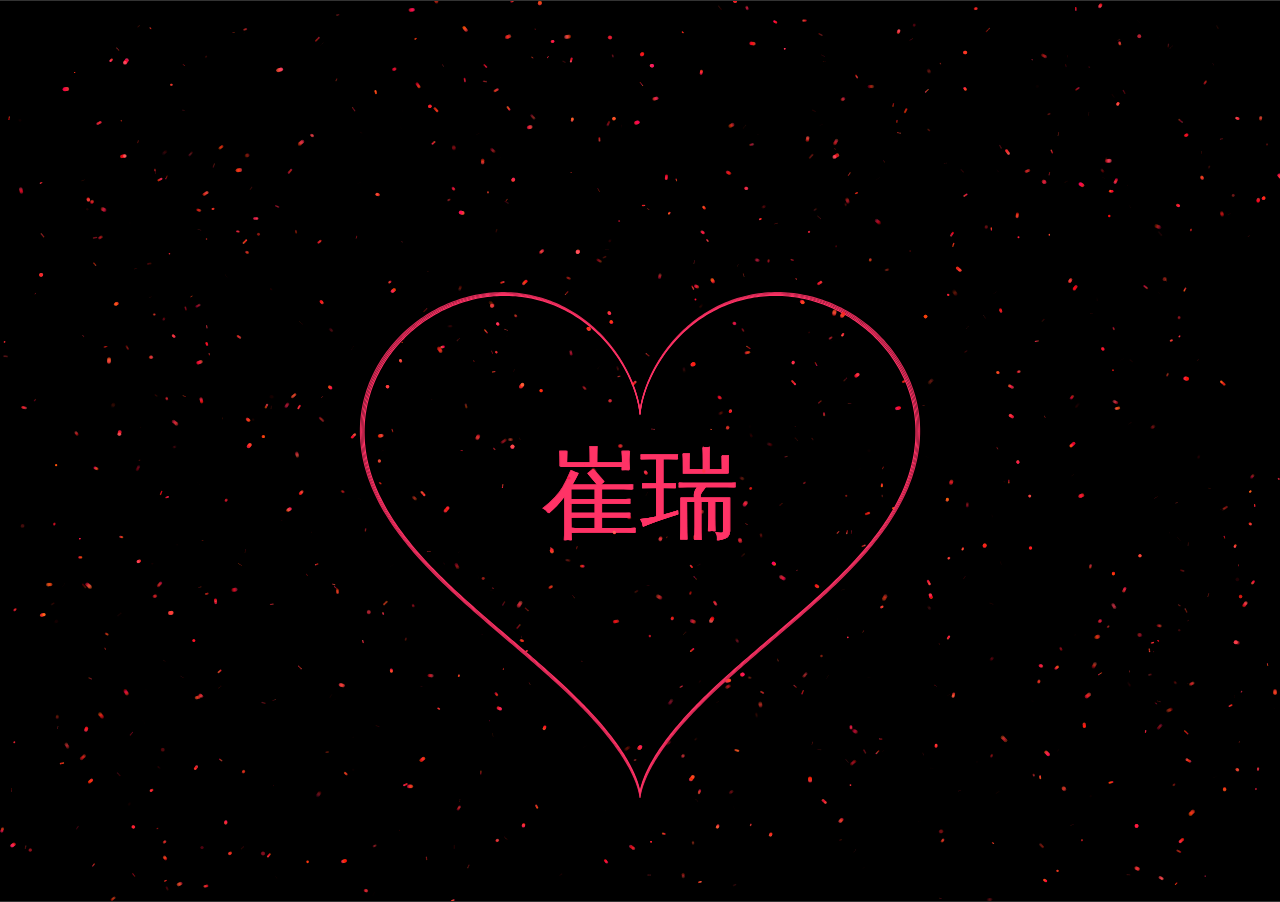
<file: love.html>
<!DOCTYPE html>
<html>
  <head>
    <title>跳动的粒子爱心 - 崔瑞</title>
    <style>
      body {
        margin: 0;
        overflow: hidden;
        background: #000;
        display: flex;
        justify-content: center;
        align-items: center;
        min-height: 100vh;
      }
      canvas {
        border: 1px solid #333;
      }
    </style>
  </head>
  <body>
    <canvas id="heartCanvas"></canvas>

    <script>
      const canvas = document.getElementById("heartCanvas");
      const ctx = canvas.getContext("2d");

      // 设置画布尺寸
      function resizeCanvas() {
        canvas.width = window.innerWidth;
        canvas.height = window.innerHeight;
      }
      resizeCanvas();
      window.addEventListener("resize", resizeCanvas);

      // 粒子参数
      const particles = [];
      const particleCount = 1000;

      // 爱心动画参数
      let heartScale = 1;
      let scaleDirection = 1;
      const scaleSpeed = 0.005;
      const maxScale = 1.2;
      const minScale = 0.9;

      // 文字参数
      const text = "崔瑞";
      const textColor = "#ff3366";
      const minFontSize = 50; // 最小字体大小
      const maxFontSize = 100; // 最大字体大小

      // 粒子类
      class Particle {
        constructor() {
          this.reset();
        }

        reset() {
          this.x = Math.random() * canvas.width;
          this.y = Math.random() * canvas.height;
          this.vx = (Math.random() - 0.5) * 2;
          this.vy = (Math.random() - 0.5) * 2;
          this.radius = Math.random() * 2;
          this.life = 1;
          this.decay = 0.001 + Math.random() * 0.02;
        }

        update() {
          this.x += this.vx;
          this.y += this.vy;
          this.life -= this.decay;

          if (this.life <= 0) {
            this.reset();
          }
        }

        draw() {
          ctx.beginPath();
          ctx.arc(this.x, this.y, this.radius, 0, Math.PI * 2);
          ctx.fillStyle = `rgba(255, ${Math.random() * 100}, ${
            Math.random() * 100
          }, ${this.life})`;
          ctx.fill();
        }
      }

      // 创建粒子
      for (let i = 0; i < particleCount; i++) {
        particles.push(new Particle());
      }

      // 更新爱心缩放
      function updateHeartScale() {
        heartScale += scaleDirection * scaleSpeed;

        if (heartScale > maxScale || heartScale < minScale) {
          scaleDirection *= -1;
        }
      }

      // 绘制爱心形状
      function drawHeart() {
        ctx.save();
        ctx.translate(canvas.width / 2, canvas.height / 2 + 50);
        ctx.scale(heartScale, heartScale);
        ctx.translate(-canvas.width / 2, -canvas.height / 2 - 50);

        ctx.beginPath();
        for (let t = 0; t < 2 * Math.PI; t += 0.01) {
          const x = 16 * Math.pow(Math.sin(t), 3);
          const y = -(
            13 * Math.cos(t) -
            5 * Math.cos(2 * t) -
            2 * Math.cos(3 * t) -
            Math.cos(4 * t)
          );

          const scale = 15;
          const offsetX = canvas.width / 2;
          const offsetY = canvas.height / 2 + 50;

          ctx.lineTo(x * scale + offsetX, y * scale + offsetY);
        }
        ctx.closePath();
        ctx.strokeStyle = textColor;
        ctx.stroke();
        ctx.restore();
      }

      // 绘制文字
      function drawText() {
        ctx.save();
        ctx.translate(canvas.width / 2, canvas.height / 2 + 50);
        ctx.scale(heartScale, heartScale);

        // 响应式字体大小
        const fontSize = Math.min(
          maxFontSize,
          Math.max(minFontSize, canvas.width / 15)
        );
        ctx.font = `${fontSize}px Arial`;
        ctx.textAlign = "center";
        ctx.textBaseline = "middle";
        ctx.fillStyle = textColor;
        ctx.fillText(text, 0, 0);
        ctx.restore();
      }

      // 动画循环
      function animate() {
        ctx.fillStyle = "rgba(0, 0, 0, 0.05)";
        ctx.fillRect(0, 0, canvas.width, canvas.height);

        updateHeartScale();
        drawHeart();
        drawText();

        particles.forEach((particle) => {
          if (ctx.isPointInPath(particle.x, particle.y)) {
            particle.vx *= 0.9;
            particle.vy *= 0.9;
          }
          particle.update();
          particle.draw();
        });

        requestAnimationFrame(animate);
      }

      animate();
    </script>
  </body>
</html>
</file>
